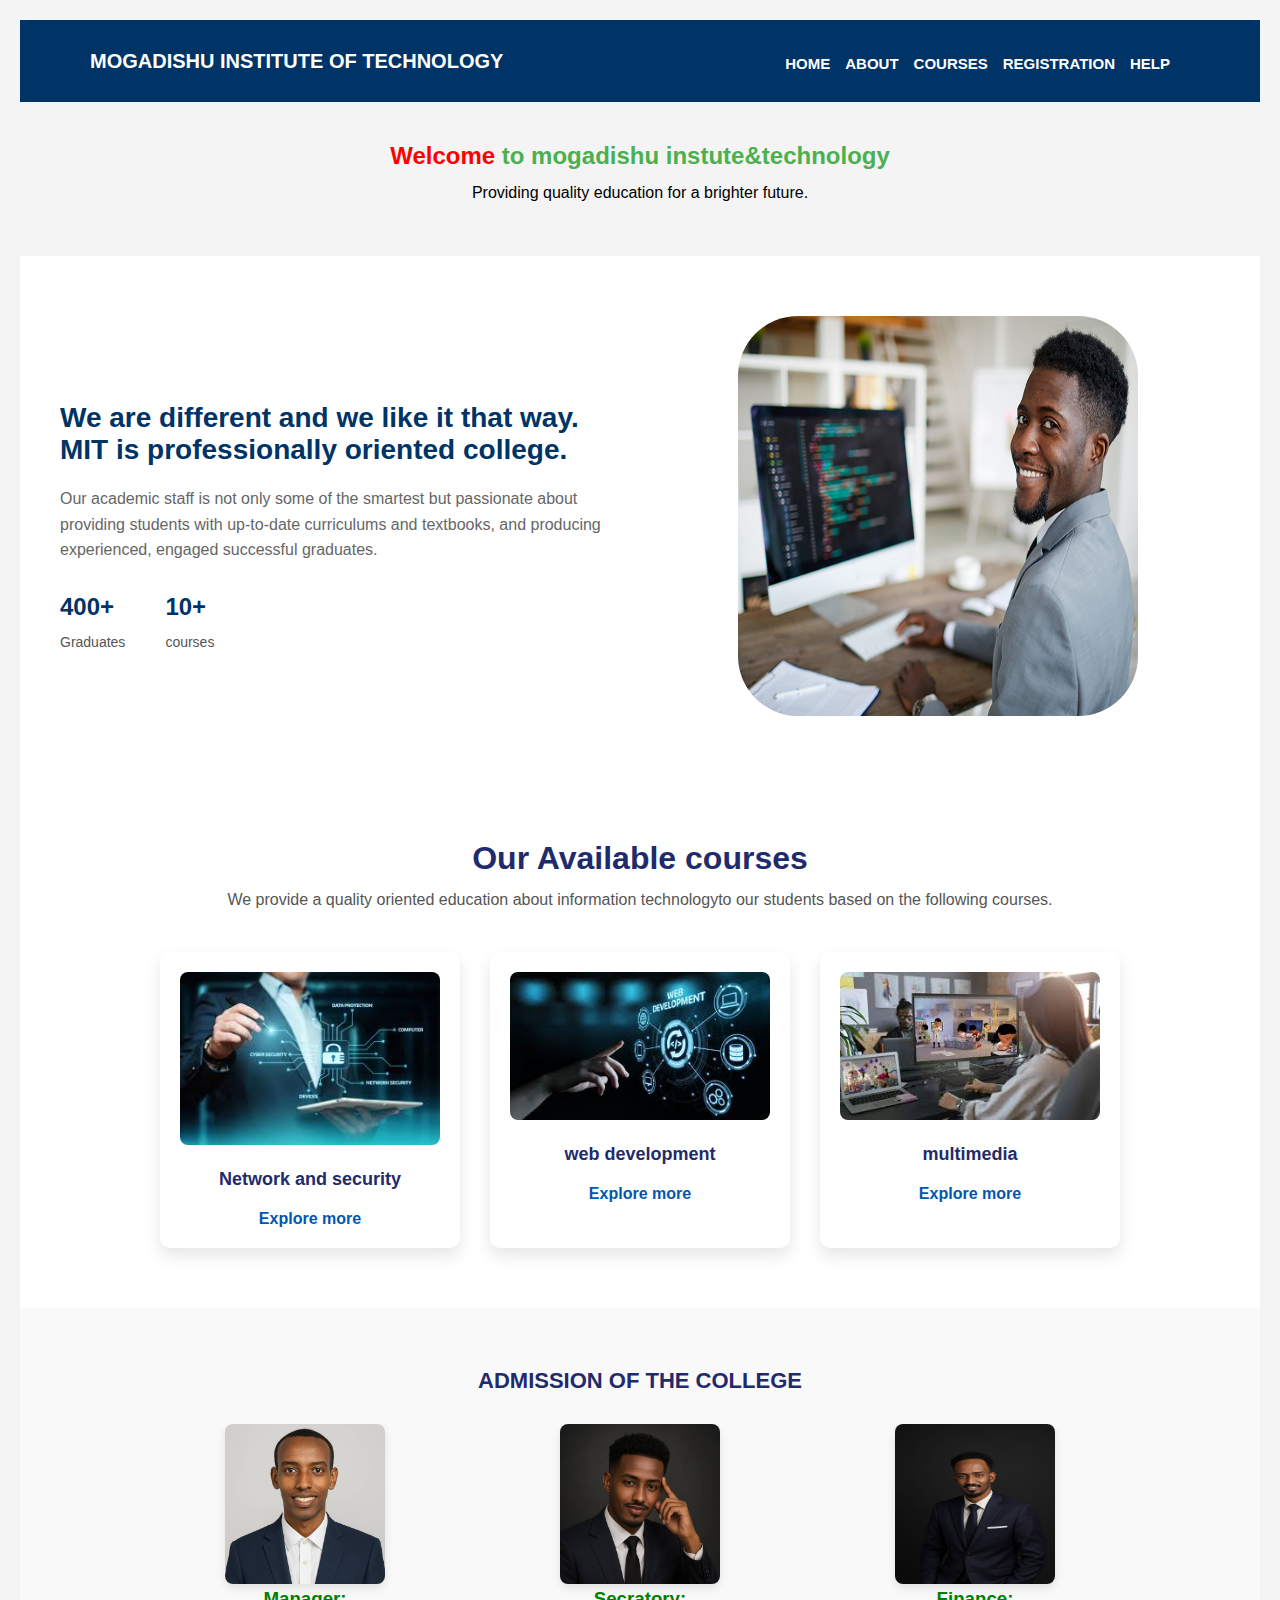
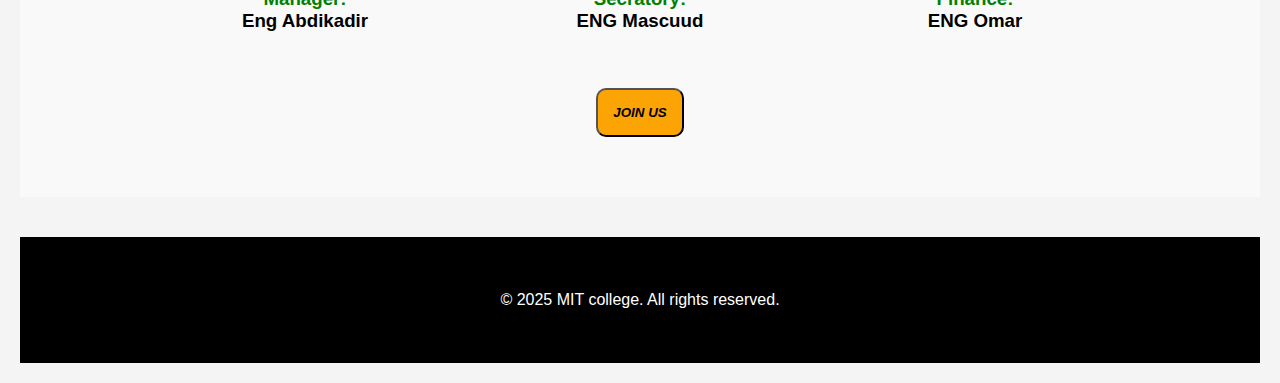
<file: index.html>
<!DOCTYPE html>
<html lang="so">
<head>
    <meta charset="UTF-8">
    <title>Home - JUST University</title>
    <link rel="stylesheet" href="Style.css">
</head>
<body>
  <div class="ali">
    <header>
        <h1 >MOGADISHU INSTITUTE OF TECHNOLOGY</h1>
        <nav>
            <ul>
                <li><a href="index.html" class="active">HOME</a></li>
                <li><a href="About.html">About</a></li>
                <li><a href="courses.html">courses</a></li>
                <li><a href="registration.html">Registration</a></li>
                <li><a href="help.html">help</a></li>
                  
            </ul>
        </nav>
    </header>
    </div>

    <main>
        <h2> <span style="color: red;"> Welcome </span> to mogadishu instute&technology</h2>
        <p>Providing quality education for a brighter future.</p>
    </main>

    <!-- section two -->
     <section class="about-section">
  <div class="about-text">
    <h2>We are different and we like it that way. <br> <span class="highlight">MIT is professionally oriented college.</span></h2>
    <p>Our academic staff is not only some of the smartest but passionate about providing students with up-to-date curriculums and textbooks, and producing experienced, engaged successful graduates.</p>

    <div class="stats">
      <div>
        <h3>400+</h3>
        <p>Graduates</p>
      </div>
      <div>
        <h3>10+</h3>
        <p>courses</p>
      </div>
      
    </div>
  </div>

  <div class="about-image">
    <img src="./images/sawir-one.jpg" alt="MIT college Students">
  </div>
</section>


<!-- section three -->
 <section class="academic-programs">
  <h2>Our Available courses</h2>
  <p>We provide a quality oriented education about information technologyto our students based on the following courses.</p>

  <div class="programs-container">
    <!-- Faculty 1 -->
    <div class="program-card">
      <img src="./images/sawir-two.jpg" alt="NETWORK">
      <h3>Network and security</h3>
      <a href="#">Explore more</a>
    </div>

    <!-- Faculty 2 -->
    <div class="program-card">
      <img src="./images/sawir-tree.jpg " alt="Design">
      <h3>web development</h3>
      <a href="#">Explore more</a>
    </div>

    <!-- Faculty 3 -->
    <div class="program-card">
      <img src="./images/sawir-four.jpg" alt="MUltin">
      <h3>multimedia</h3>
      <a href="#">Explore more</a>
    </div>
  </div>
</section>

<!-- section four -->
 <section class="memberships">
  <h2>ADMISSION OF THE COLLEGE</h2>
  <div class="carousel-container">
    <!-- <button class="carousel-btn prev">&#8249;</button> -->
    <div class="carousel-track">
      <div class="pictures">
      <img src="./images/master.jpg" alt="member 1">
      <h3 style="color: green;"> Manager:

       </h3>
       <h3> Eng Abdikadir</h3>
        </div>

        <div class="pictures">
      <img src="./images/MSS.jpg" alt="member 2">
      <h3 style="color: green;">Secratory:
         </h3>
         <h3>ENG Mascuud</h3>
          </div>

         <div class="pictures">
      <img src="./images/shidaaan.jpg" alt="member 3">
      <h3 style="color: green;">Finance:
        </h3>
        <h3>ENG Omar</h3>
    </div>
    </div>
    <!-- <button class="carousel-btn next">&#8250;</button> -->
  </div> <br> <br>
  <h1>
 <button style="background-color: rgb(251, 164, 3);padding: 15px; border-radius: 10px;color: red;"><a  href="registration.html" style="color: black;text-decoration: none; font-weight: bold;font-style: italic;">JOIN US</a></button> 
 </h1>
</section>

    <footer>
        <p>&copy; 2025 MIT college. All rights reserved.</p>
    </footer> 
</body>
</html>
</file>
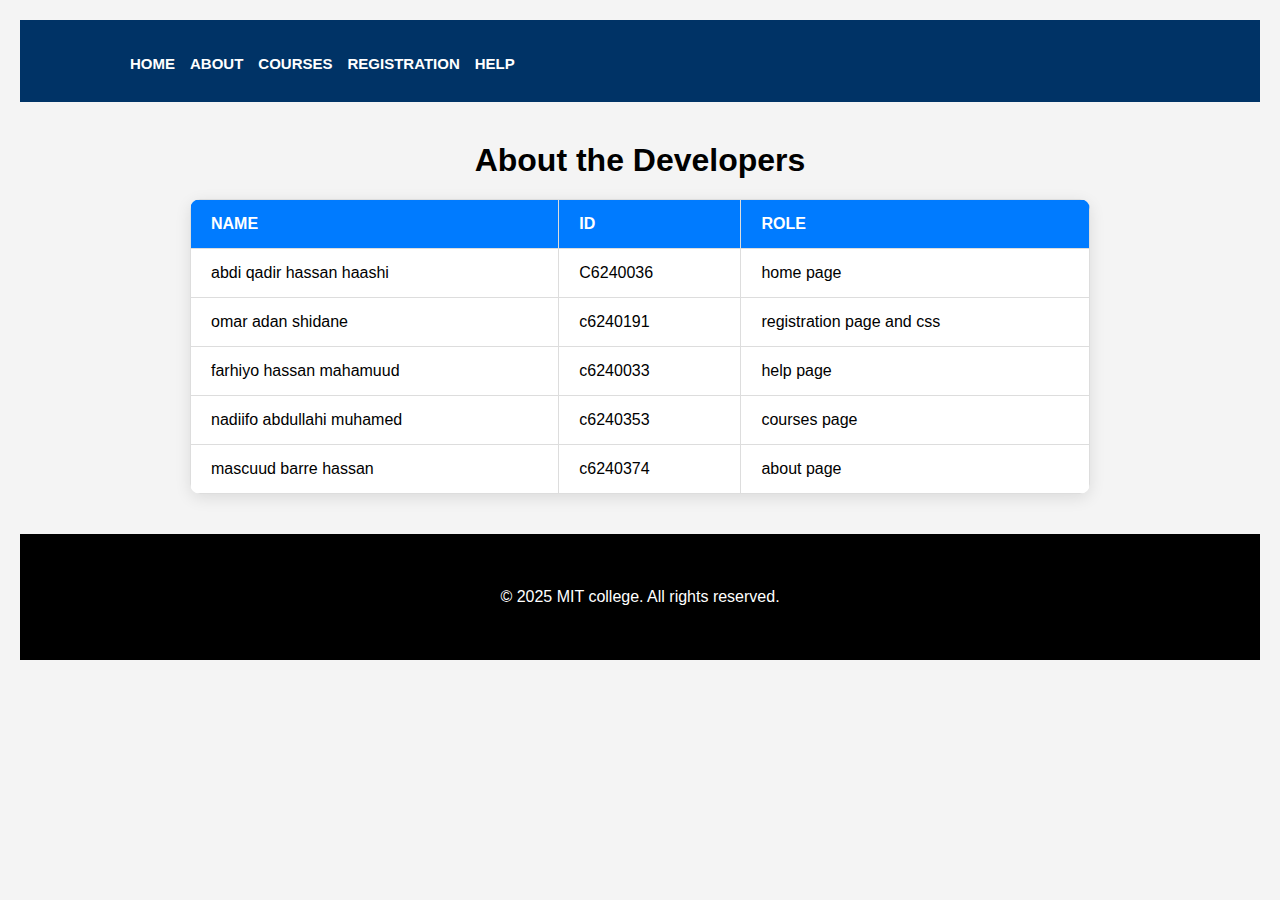
<file: about.html>
<!DOCTYPE html>
<html lang="en">
<head>
    <meta charset="UTF-8">
    <meta name="viewport" content="width=device-width, initial-scale=1.0">
    <title>About Page</title>
    <link rel="stylesheet" href="Style.css">
    <style>
        /* Table Styling */
table {
    width: 90%;
    max-width: 900px;
    margin: 0 auto 40px;
    border-collapse: collapse;
    background-color: white;
    border-radius: 10px;
    overflow: hidden;
    box-shadow: 0 4px 16px rgba(0,0,0,0.1);
}

table th, table td {
    padding: 15px 20px;
    text-align: left;
    border-bottom: 1px solid #ddd;
}

table th {
    background-color: #007BFF;
    color: white;
    font-weight: 600;
    text-transform: uppercase;
}

table tr:hover {
    background-color: #f1f1f1;
}
h1 {
    text-align: center;
    margin: 40px 0 20px;
    color: #222;


}
    </style>
</head>
<body>
     <header>
    
     <nav>
        <ul>
            <li><a href="index.html">Home</a></li>
            <li><a href="About.html">About</a></li>
            <li><a href="courses.html">courses</a></li>
            <li><a href="registration.html">registration</a></li>
            <li> <a href="help.html">Help</a></li>
        </ul>
     </nav>
    </header>
   <caption> <h1 style="color: black;">About the Developers</h1></caption>
    <table>
        
        
        <tr>
            <th>Name</th>
            <th>ID</th>
            <th>Role</th>
        </tr>
        <tr>
            <td>abdi qadir hassan haashi</td>
            <td>C6240036</td>
            <td>home page</td>
        </tr>
        <tr>
            <td>omar adan shidane</td>
            <td>c6240191</td>
            <td>registration page and css</td>
        </tr>
        <tr>
            <td>farhiyo hassan mahamuud</td>
            <td>c6240033</td>
            <td>help page</td>
        </tr>
        <tr>
            <td>nadiifo abdullahi muhamed</td>
            <td>c6240353</td>
            <td>courses page</td>
        </tr>
        <tr>
            <td>mascuud barre hassan</td>
            <td>c6240374</td>
            <td>about page</td>
        </tr>
        
    </table>
      <footer>
        <p>&copy; 2025 MIT college. All rights reserved.</p>
    </footer> 
</body>
</html>
</file>
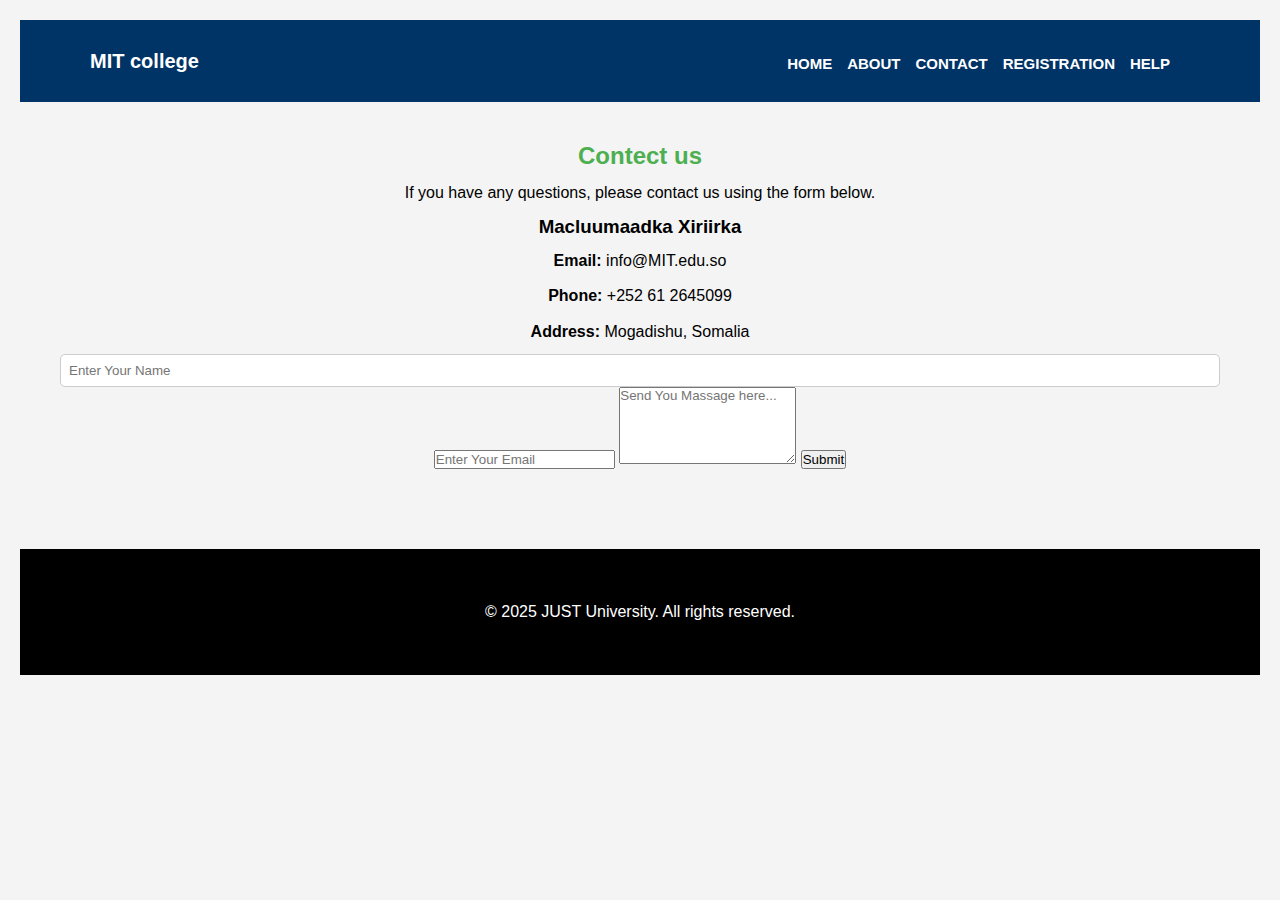
<file: Contect.html>
<!DOCTYPE html>
<html lang="en">
<head>
    <meta charset="UTF-8">
    <meta name="viewport" content="width=device-width, initial-scale=1.0">
    <title>Contect page</title>
    <link rel="stylesheet" href="Style.css">
</head>
<body>
       <header>
        <h1>MIT college</h1>
        <nav>
            <ul>
                <li><a href="index.html">Home</a></li>
                <li><a href="about.html">About</a></li>
                <li><a href="Contect.html">Contact</a></li>
                <li><a href="Registration.html">Registration</a></li>
                <li> <a href="help.html">Help</a></li>
            </ul>
        </nav>
    </header>

    <main class="contact-container">
        <h2>Contect us</h2>
        <p>If you have any questions, please contact us using the form below.
</p>

        <div class="contact-wrapper">
            <!-- Left: Contact Info -->
            <div class="contact-info">
                <h3>Macluumaadka Xiriirka</h3>
                <p><strong>Email:</strong> info@MIT.edu.so</p>
                <p><strong>Phone:</strong> +252 61 2645099</p>
                <p> <strong>Address:</strong> Mogadishu, Somalia</p>
            </div>

            <!-- Right: Contact Form -->
            <div class="contact-form">
                <form>
                    <input type="text" placeholder="Enter Your Name" required>
                    <input type="email" placeholder="Enter Your Email" required>
                    <textarea rows="5" placeholder="Send You Massage here..." required></textarea>
                    <button type="submit">Submit</button>
                </form>
            </div>
        </div>
    </main>
<!-- FOOTER -->

  <footer>
        <p>&copy; 2025 JUST University. All rights reserved.</p>
    </footer> 

</body>
</html>
</file>
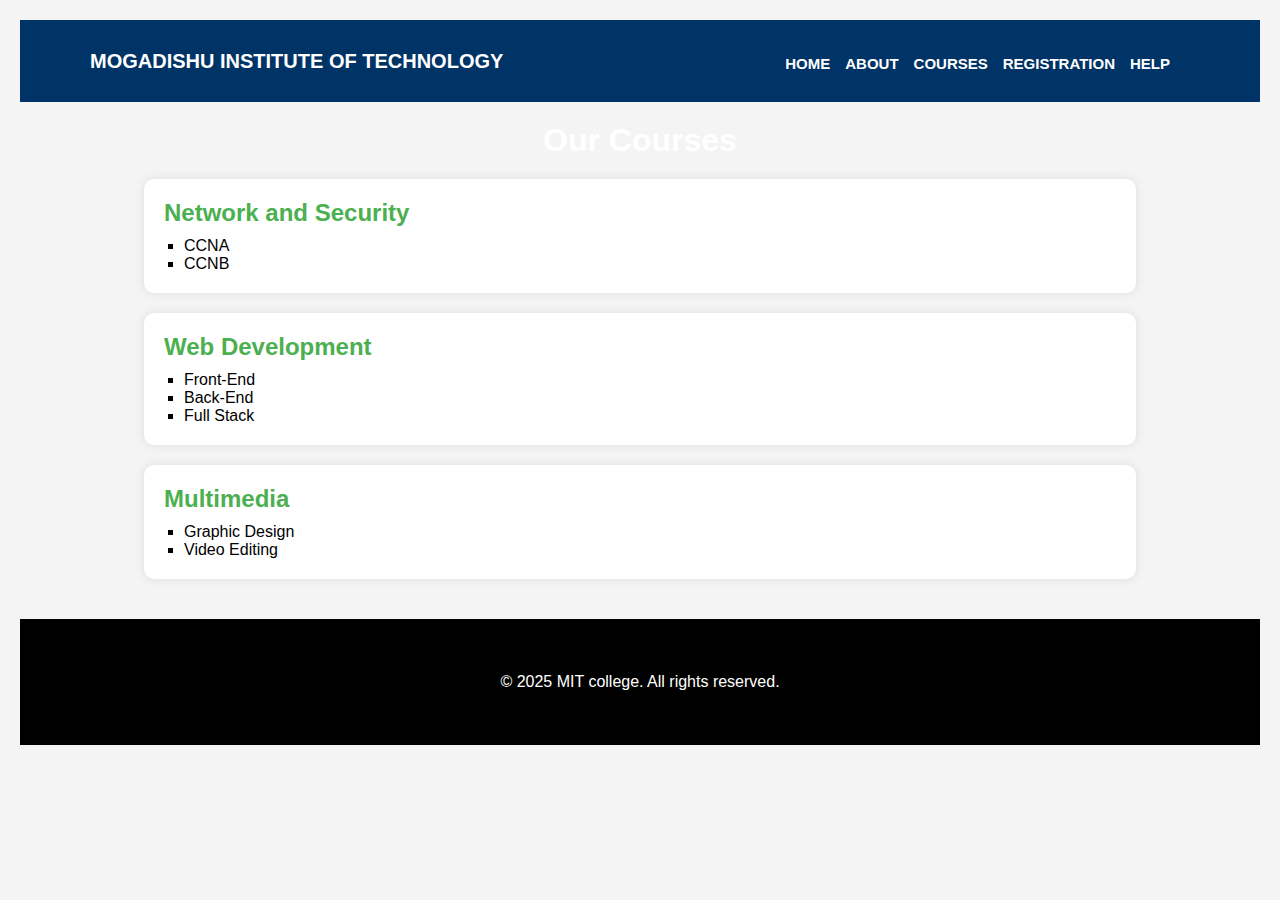
<file: courses.html>
<!DOCTYPE html>
<html lang="en">
<head>
    <meta charset="UTF-8">
    <meta name="viewport" content="width=device-width, initial-scale=1.0">
    <title>Courses Page</title>
    <link rel="stylesheet" href="Style.css">
</head>
<body>
    <header>
        <h1>MOGADISHU INSTITUTE OF TECHNOLOGY</h1>
        <nav>
            <ul>
                <li><a href="index.html" class="active">HOME</a></li>
                <li><a href="about.html">About</a></li>
                <li><a href="courses.html">courses</a></li>
                <li><a href="registration.html">Registration</a></li>
                <li><a href="help.html">Help</a></li>
            </ul>
        </nav>
    </header>
    <h1>Our Courses</h1>

    <div class="course">
        <h2>Network and Security</h2>
        <ul>
            <li>CCNA</li>
            <li>CCNB</li>
        </ul>
    </div>

    <div class="course">
        <h2>Web Development</h2>
        <ul>
            <li>Front-End</li>
            <li>Back-End</li>
            <li>Full Stack</li>
        </ul>
    </div>

    <div class="course">
        <h2>Multimedia</h2>
        <ul>
            <li>Graphic Design</li>
            <li>Video Editing</li>
        </ul>
    </div>
  <footer>
        <p>&copy; 2025 MIT college. All rights reserved.</p>
    </footer> 
</body>
</html>
</file>
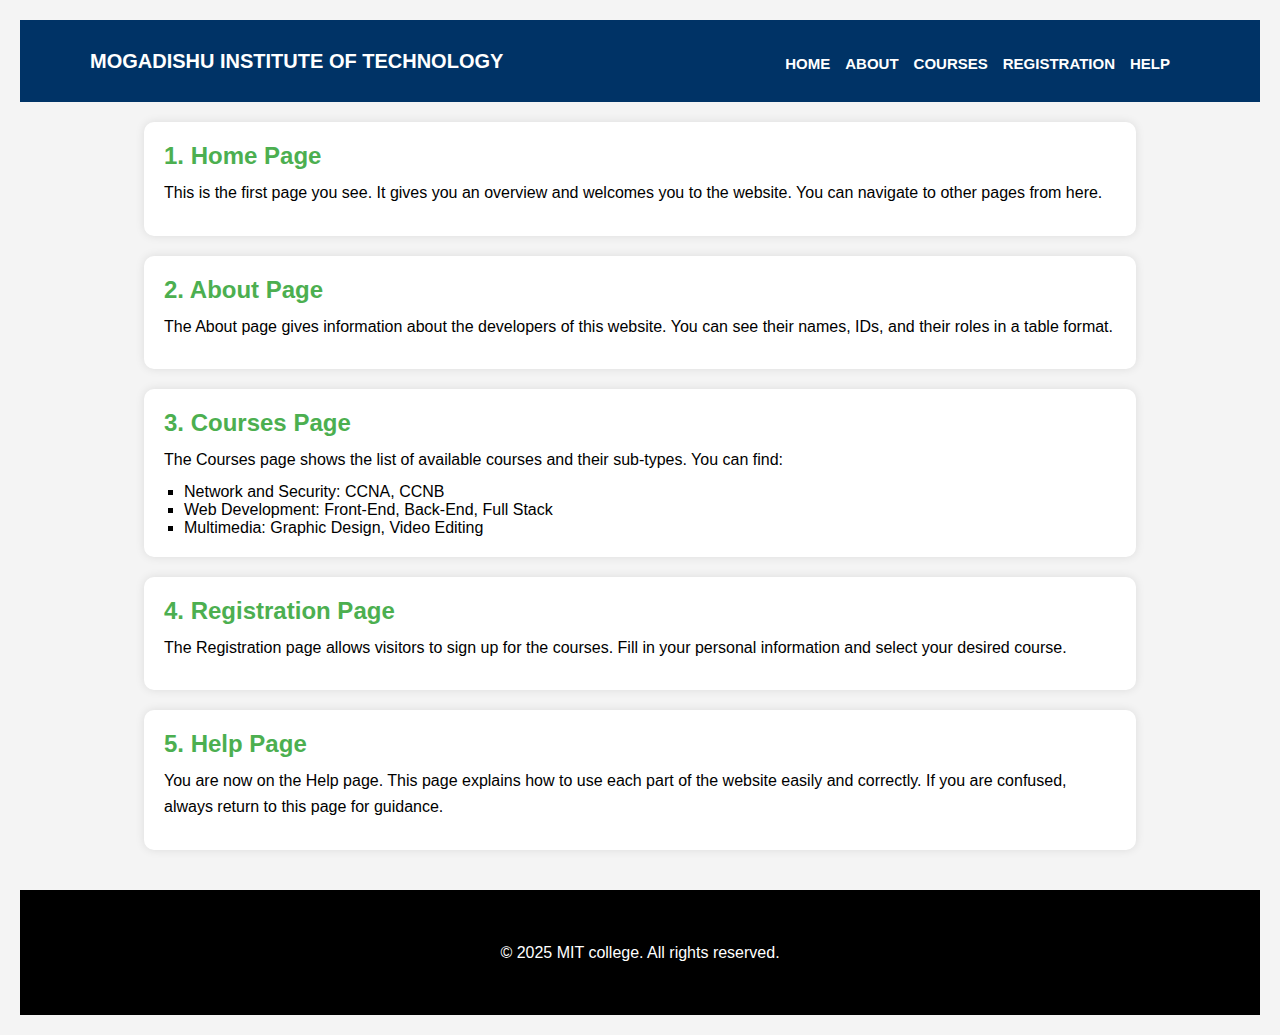
<file: help.html>
<html lang="en">
<head>
    <meta charset="UTF-8">
    <meta name="viewport" content="width=device-width, initial-scale=1.0">
    <title>Help Page</title>
    <link rel="stylesheet" href="Style.css">
</head>
<body>
  <header>
        <h1>MOGADISHU INSTITUTE OF TECHNOLOGY</h1>
        <nav>
            <ul>
                <li><a href="index.html" class="active">HOME</a></li>
                <li><a href="About.html">About</a></li>
                <li><a href="courses.html">courses</a></li>
                <li><a href="registration.html">Registration</a></li>
                <li> <a href="help.html">Help</a></li>
            </ul>
        </nav>
    </header>

    <div class="section">
        <h2>1. Home Page</h2>
        <p>This is the first page you see. It gives you an overview and welcomes you to the website. You can navigate to other pages from here.</p>
    </div>

    <div class="section">
        <h2>2. About Page</h2>
        <p>The About page gives information about the developers of this website. You can see their names, IDs, and their roles in a table format.</p>
    </div>

    <div class="section">
        <h2>3. Courses Page</h2>
        <p>The Courses page shows the list of available courses and their sub-types. You can find:</p>
        <ul>
            <li>Network and Security: CCNA, CCNB</li>
            <li>Web Development: Front-End, Back-End, Full Stack</li>
            <li>Multimedia: Graphic Design, Video Editing</li>
        </ul>
    </div>

    <div class="section">
        <h2>4. Registration Page</h2>
        <p>The Registration page allows visitors to sign up for the courses. Fill in your personal information and select your desired course.</p>
    </div>

    <div class="section">
        <h2>5. Help Page</h2>
        <p>You are now on the Help page. This page explains how to use each part of the website easily and correctly. If you are confused, always return to this page for guidance.</p>
    </div>
  <footer>
        <p>&copy; 2025 MIT college. All rights reserved.</p>
    </footer> 
</body>
</html>
</file>
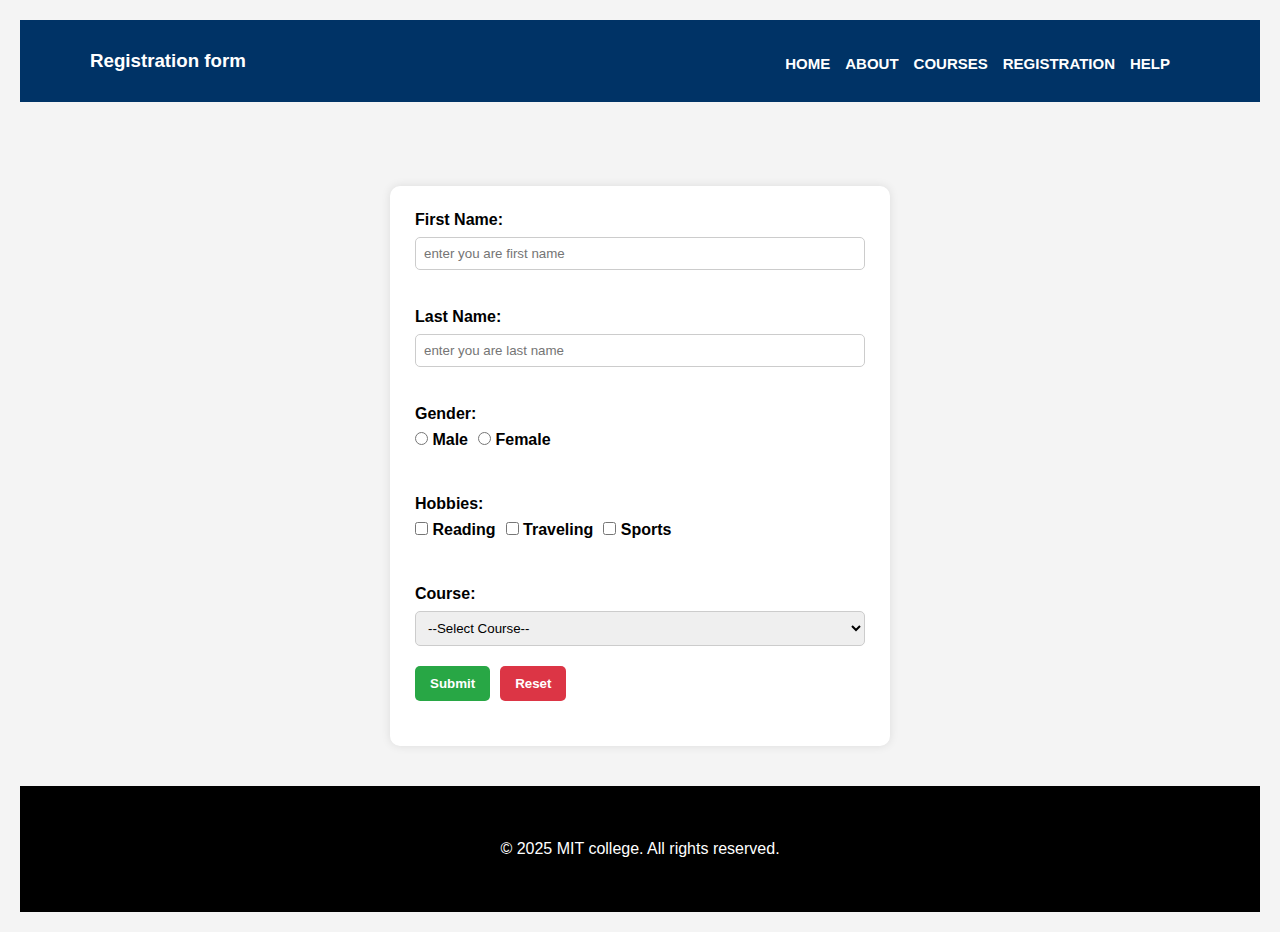
<file: registration.html>
<!DOCTYPE html>
<html lang="en">
<head>
  <meta charset="UTF-8" />
  <meta name="viewport" content="width=device-width, initial-scale=1.0"/>
  <title>Registration Form</title>
<link rel="stylesheet" href="Style.css">

</head>
<body>
  <header>
        <h3 class="h3">Registration form</h3>
     <nav>
        <ul>
            <li><a href="index.html">Home</a></li>
            <li><a href="About.html">About</a></li>
            <li><a href="courses.html">courses</a></li>
            <li><a href="registration.html">registration</a></li>
                <li> <a href="help.html">Help</a></li>
        </ul>
     </nav>
    </header>
  <br> <br> <br>

  <div class="form-container">
    
    <form>
   
      
      <div class="form-group">
        <label for="fname">First Name:</label>
        <input type="text" id="fname" name="fname" required placeholder="enter you are first name"/>
      </div> <br>

      <div class="form-group">
        <label for="lname">Last Name:</label>
        <input type="text" id="lname" name="lname" required placeholder="enter you are last name"/>
      </div> <br>

      <div class="form-group">
        <label>Gender:</label>
        <div class="gender-group">
          <label><input type="radio" name="gender" value="male" required /> Male</label>
          <label><input type="radio" name="gender" value="female" /> Female</label>
        </div>
      </div> <br>

      <div class="form-group">
        <label>Hobbies:</label>
        <div class="hobbies-group">
          <label><input type="checkbox" name="hobbies" value="reading" /> Reading</label>
          <label><input type="checkbox" name="hobbies" value="traveling" /> Traveling</label>
          <label><input type="checkbox" name="hobbies" value="sports" /> Sports</label>
        </div>
      </div><br>

      <div class="form-group">
        <label for="course">Course:</label>
        <select id="course" name="course" required>
          <option value="">--Select Course--</option>
          <option value="web">Web Development</option>
          <option value="data">networking</option>
          <option value="ai">multimedia</option>
        </select>
      </div>

      <div class="form-group buttons">
        <input type="submit" value="Submit" />
        <input type="reset" value="Reset" />
      </div>
    
    </form>
  </div>
  <footer>
        <p>&copy; 2025 MIT college. All rights reserved.</p>
    </footer> 
</body>
</html>
</file>
<file: Style.css>
body {
    margin: 0;
    font-family: 'Arial', sans-serif;
    background-color: white;
    color: black;
}

header {
    background-color: #003366;
    color: white;
    display: flex;
    justify-content: space-between;
    align-items: center;
    padding: 12px 70px;
   
  

}
.ali{

}

header h1 {
    margin: 0;
    font-size: 20px;
    margin-right: 8px;
   
   
}

nav ul {
    list-style: none;
    display: flex;
    gap: 15px;
    margin: 0;
   
    
}

nav ul li a {
    color: white;
    /* text-decoration: none; */
    font-weight: bold;
    font-size: 15px;
    text-transform: uppercase;
    
}

nav ul li a:hover {
    text-decoration: underline;
    color: orange;
}

main {
    padding: 40px;
    text-align: center;
}



/* about*/
.about-section {
    display: flex;
    flex-wrap: wrap;
    align-items: center;
    justify-content: space-between;
    padding: 60px 40px;
    background-color: #fff;
    gap: 30px;
}

.about-text {
    flex: 1;
    min-width: 300px;
}

.about-text h2 {
    color: #003366;
    font-size: 28px;
    margin-bottom: 20px;
}

.about-text .highlight {
    color: #003366;
    font-weight: bold;
}

.about-text p {
    color: #666;
    font-size: 16px;
    line-height: 1.6;
    margin-bottom: 30px;
}

.stats {
    display: flex;
    gap: 40px;
    flex-wrap: wrap;
}

.stats div h3 {
    color: #003366;
    font-size: 24px;
    margin-bottom: 5px;
}

.stats div p {
    color: #555;
    font-size: 14px;
}

.about-image {
    flex: 1;
    min-width: 300px;
    text-align: center;
}

.about-image img {
    width: 100%;
    max-width: 500px;
    border-radius: 10px;
}

*

.academic-programs {
  padding: 60px 30px;
  text-align: center;
  background-color: #fff;
}

.academic-programs h2 {
  font-size: 32px;
  color: #1f2b6c;
  margin-bottom: 10px;
}

.academic-programs p {
  color: #555;
  font-size: 16px;
  margin-bottom: 40px;
}

.programs-container {
  display: flex;
  flex-wrap: wrap;
  justify-content: center;
  gap: 30px;
}

.program-card {
  background: #fff;
  border-radius: 10px;
  box-shadow: 0 8px 16px rgba(0,0,0,0.1);
  max-width: 300px;
  padding: 20px;
  text-align: center;
  transition: transform 0.3s ease;
}

.program-card:hover {
  transform: translateY(-10px);
}

.program-card img {
  width: 100%;
  height: auto;
  border-radius: 8px;
  margin-bottom: 20px;
}

.program-card h3 {
  font-size: 18px;
  color: #1f2b6c;
  margin-bottom: 10px;
}

.program-card a {
  text-decoration: none;
  color: #0056b3;
  font-weight: bold;
  display: inline-block;
  margin-top: 10px;
}

.program-card a:hover {
  color: orange;
}

/* section four */

.memberships {
  text-align: center;
  padding: 60px 30px;
  background-color: #f9f9f9;
}

.memberships h2 {
  font-size: 22px;
  color: #1f2b6c;
  margin-bottom: 30px;
  text-transform: uppercase;
}

.carousel-container {
  position: relative;
  overflow: hidden;
  max-width: 100%;
  margin: 0 auto;
}

.carousel-track {
  display: flex;
  justify-content: space-evenly;
}
.membership button{
  padding: 20px;
}

.carousel-track img {
  width: 160px;
  height: 160px;
   border-radius: 8px;
  background: white;
  box-shadow: 0 4px 10px rgba(0,0,0,0.1);
  
}

.carousel-btn {
  position: absolute;
  top: 50%;
  transform: translateY(-50%);
  font-size: 28px;
  background-color: white;
  border: none;
  border-radius: 50%;
  width: 40px;
  height: 40px;
  box-shadow: 0 2px 6px rgba(0,0,0,0.2);
  cursor: pointer;
  z-index: 1;
}

.carousel-btn.prev {
  left: 10px;
}

.carousel-btn.next {
  right: 10px;
}

.view-more {
  display: inline-block;
  margin-top: 30px;
  color: #1f2b6c;
  font-weight: bold;
  text-decoration: none;
  border: 1px solid #1f2b6c;
  padding: 8px 16px;
  border-radius: 4px;
}

.view-more:hover {
  background: #1f2b6c;
  color: white;
}





/* footer */


footer {
    background-color: #000;
    color: white;
    text-align: center;
    padding: 40px;
    margin-top: 40px;
   
}


/* About  page (css) */
.about-page {
  font-family: Arial, sans-serif;
}

.about-hero {
  background: #1f2b6c; /* Blue banner */
  color: #fff;
  text-align: center;
  padding: 60px 20px;
}

.about-hero h2 {
  margin: 0;
  font-size: 28px;
  font-weight: bold;
}

.about-hero p {
  margin-top: 10px;
  font-size: 14px;
  color: #ddd;
}

.about-text{
  margin-top: 50px;
}
.about-content {
  display: flex;
  justify-content: space-between;
  padding: 40px 20px;
  gap: 30px;
  
  margin: 0px 60px;
}

.about-image img {
  width: 400px;
  height: 400px;
  border-radius: 60px;
}

 

 
.section-parant{
  width: 500px;
  height: 500px;
  margin-top: 30px;
}
.out-academic{
  margin-left: 37px;
}
 .main{
  display: flex;
  justify-content: space-evenly;
  
 }
 .students-image img {
border-radius: 30px;
 }

 
 /* .. */
 
/* section four */

.membership {
  text-align: center;
  padding: 60px 30px;
  background-color: #f9f9f9;
}

.membership h2 {
  font-size: 22px;
  color: #1f2b6c;
  margin-bottom: 30px;
  text-transform: uppercase;
  margin-top: -200px;

}

.carousel-container {
  position: relative;
  overflow: hidden;
  max-width: 100%;
  margin: 0 auto;
}

.carousel-track {
  display: flex;
  justify-content: space-evenly;
}

.carousel-track img {
  width: 160px;
  height: 160px;
   border-radius: 8px;
  background: white;
  box-shadow: 0 4px 10px rgba(0,0,0,0.1);
  
}


.view-more {
  display: inline-block;
  margin-top: 30px;
  color: #1f2b6c;
  font-weight: bold;
  text-decoration: none;
  border: 1px solid #1f2b6c;
  padding: 8px 16px;
  border-radius: 4px;
}

.view-more:hover {
  background: #1f2b6c;
  color: white;
}
/* registration form */
 * {
      box-sizing: border-box;
      margin: 0;
      padding: 0;
      font-family: Arial, sans-serif;
    }

    body {
      /* background-color: #f0f2f5; */
    }

    nav {
      /* background-color: #007BFF; */
      color: white;
      padding: 15px 20px;
      text-align: center;
      font-size: 24px;
      font-weight: bold;
    }
    nav a :hover {
     
    }
    nav a{
      text-decoration: none;
    }

    .form-container {
      max-width: 500px;
      margin: 30px auto;
      background-color: white;
      padding: 25px;
      border-radius: 10px;
      box-shadow: 0 0 10px rgba(0, 0, 0, 0.1);
    }

    .form-group {
      margin-bottom: 20px;
    }

    label {
      display: block;
      margin-bottom: 8px;
      font-weight: bold;
    }

    input[type="text"],
    select {
      width: 100%;
      padding: 8px;
      border: 1px solid #ccc;
      border-radius: 5px;
    }

    .gender-group,
    .hobbies-group {
      display: flex;
      gap: 10px;
    }

    .buttons {
      display: flex;
      gap: 10px;
    }

    input[type="submit"],
    input[type="reset"] {
      padding: 10px 15px;
      border: none;
      border-radius: 5px;
      cursor: pointer;
      font-weight: bold;
    }

    input[type="submit"] {
      background-color: #28a745;
      color: white;
    }

    input[type="reset"] {
      background-color: #dc3545;
      color: white;
    }

    input[type="submit"]:hover {
      background-color: #218838;
    }

    input[type="reset"]:hover {
      background-color: #c82333;
    }
/* table page */
 body {
            font-family: Arial, sans-serif;
            padding: 20px;
            background-color: #f2f2f2;
        }
        h1 {
            text-align: center;
            color: #333;
            margin-top: 20px;
        }
        table {
            width: 80%;
            margin: 20px auto;
            border-collapse: collapse;
            background-color: white;
            box-shadow: 0 0 10px rgba(0,0,0,0.1);
        }
        th, td {
            padding: 15px;
            text-align: left;
            border: 1px solid #ddd;
        }
        th {
            background-color: #4CAF50;
            color: white;
        }
                body {
            font-family: Arial, sans-serif;
            padding: 20px;
            background-color: #f9f9f9;
        }
        h1 {
            text-align: center;
            color:white;
        }
        .course {
            background-color: white;
            margin: 20px auto;
            padding: 20px;
            width: 80%;
            box-shadow: 0 0 10px rgba(0,0,0,0.1);
            border-radius: 10px;
        }
        h2 {
            color: #4CAF50;
        }
        ul {
            list-style-type: square;
            padding-left: 20px;
        }

        /* help page */
         body {
            font-family: Arial, sans-serif;
            padding: 20px;
            background-color: #f4f4f4;
        }
        h1 {
            text-align: center;
            color:white;
        }
        .section {
            background-color: white;
            padding: 20px;
            margin: 20px auto;
            width: 80%;
            border-radius: 10px;
            box-shadow: 0 0 10px rgba(0,0,0,0.1);
        }
        h2 {
            color: #4CAF50;
            margin-bottom: 10px;
        }
        p {
            margin: 10px 0;
            line-height: 1.6;
        }
        ul {
            padding-left: 20px;
        }
       /* button{
        background-color: cyan;
        color: red;
        text-decoration: none;
        padding: 20px;
        border-radius: 10px;
       } */
</file>
